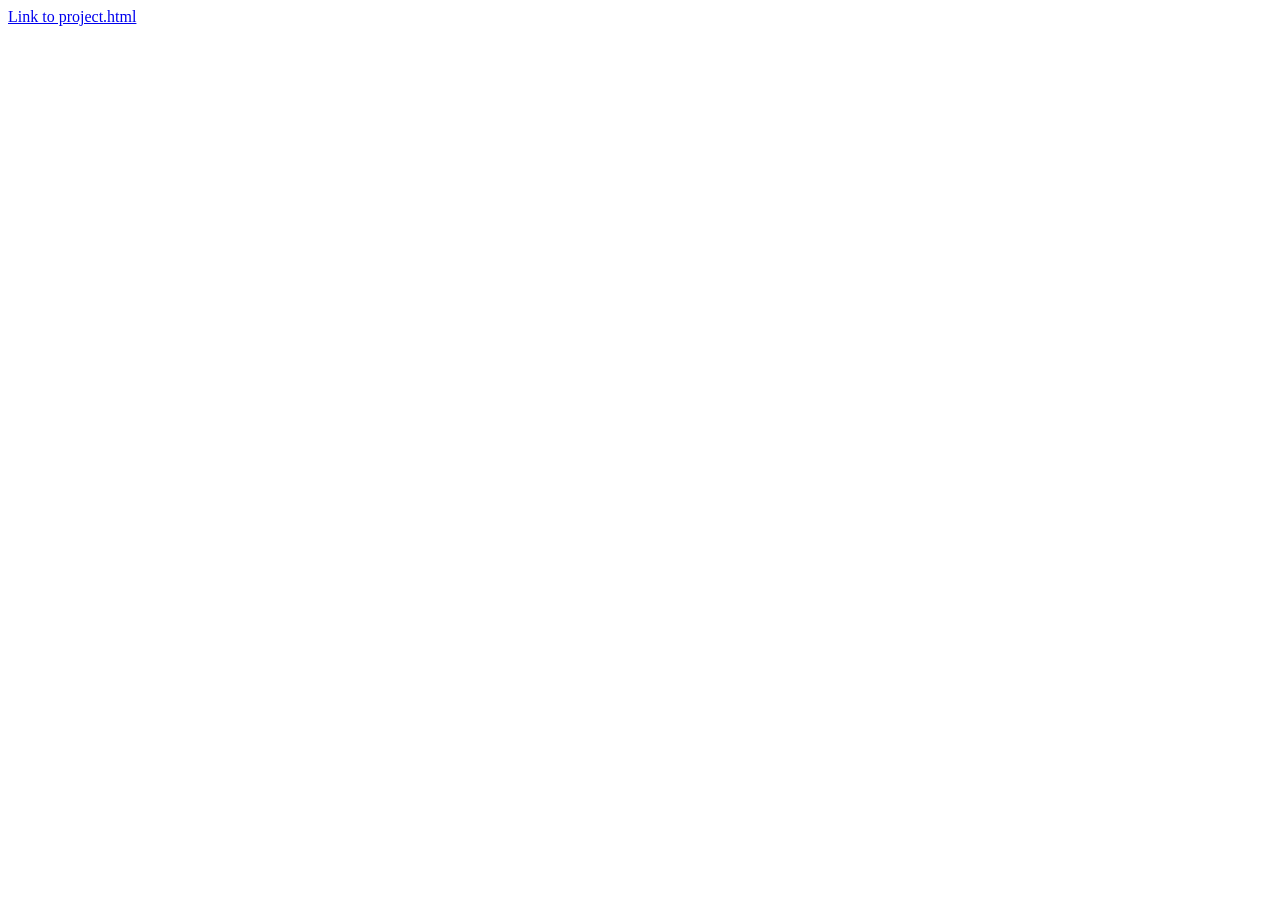
<file: index.html>
<!DOCTYPE html>
<html lang="en">
<head>
    <meta charset="UTF-8">
    <meta name="viewport" content="width=device-width, initial-scale=1.0">
    <title>Document</title>
</head>
<body>

    <a href="project.html">
        Link to project.html
    </a>
    
</body>
</html>
</file>
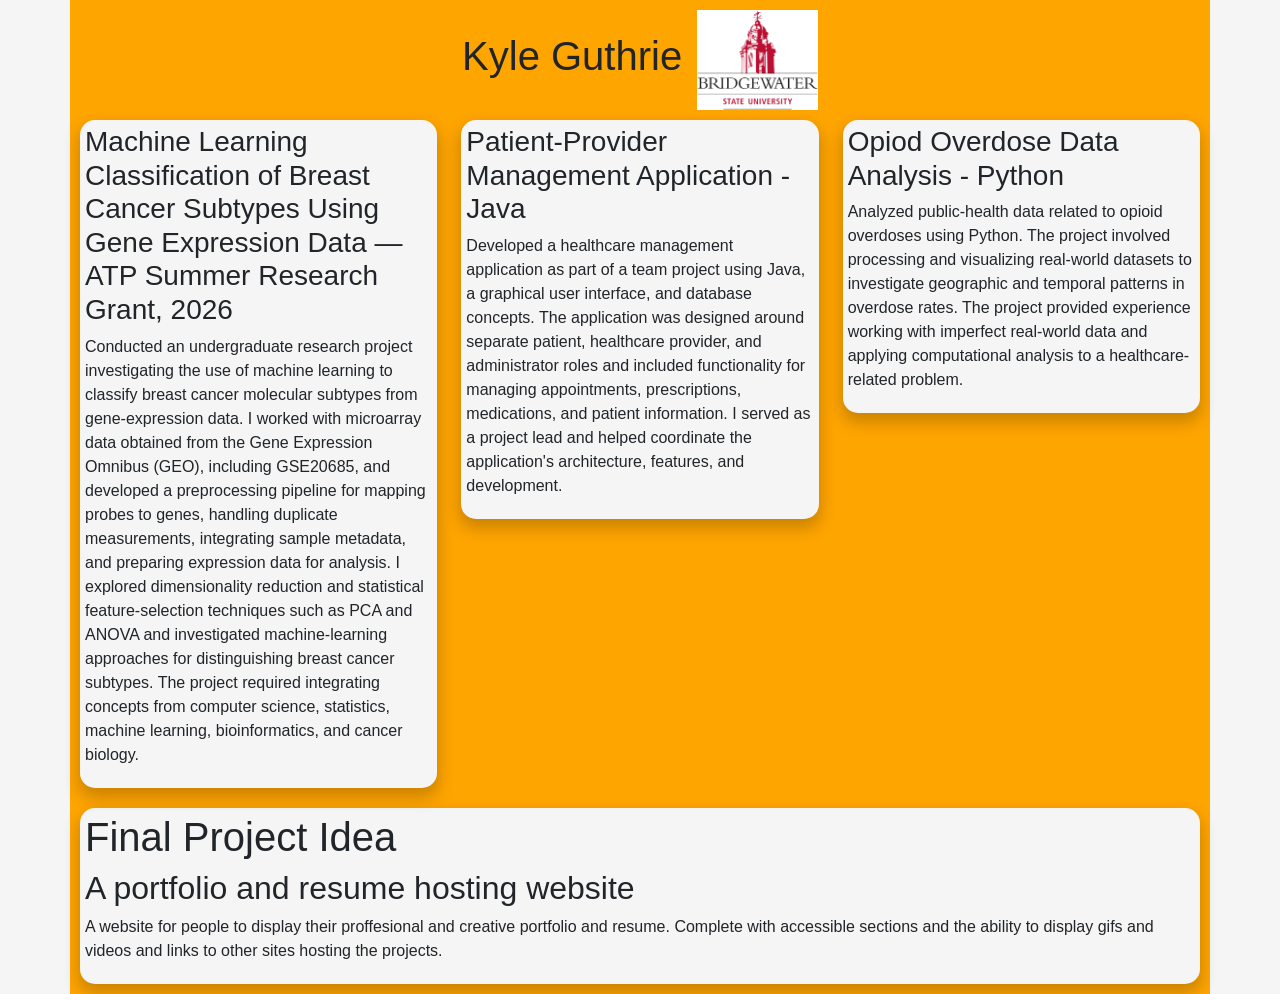
<file: project.html>
<!DOCTYPE html>
<html lang="en">
<head>
    <meta charset="UTF-8">
    <meta name="viewport" content="width=device-width, initial-scale=1.0">
    <title>Document</title>

    <!-- Importing Bootstrap -->
    <link href="https://cdn.jsdelivr.net/npm/bootstrap@5.3.8/dist/css/bootstrap.min.css" rel="stylesheet" integrity="sha384-sRIl4kxILFvY47J16cr9ZwB07vP4J8+LH7qKQnuqkuIAvNWLzeN8tE5YBujZqJLB" crossorigin="anonymous">
    
    <!-- Using embedded CSS - using @media -->
    <style>
        body {
            background-color: whitesmoke;
            font-family: Arial, Helvetica, sans-serif;
        }
        .container {
            background-color: antiquewhite;
            padding: 10px;
        }
        .project-card {
            background-color: whitesmoke;
            border-radius: 15px;
            padding: 5px;
            box-shadow: 0px 8px 16px 2px rgba(0, 0, 0, 0.2);
        }
        img {
            background-color: white;
            object-fit: cover;
        }

        .profile-section {
            display: flex;
            align-items: center;
            gap: 15px;
            padding-bottom: 10px;
        }

        #profile-image {
            
            height: 100px;
            object-fit: cover;
            
        }

        #final-project-section {
            margin-top: 20px;
        }

        /* Doing the @media specifications */

        /* This is for small screens */
        @media (max-width: 766px) {
            /* Remove the icon */
            #profile-image {
                display: none;
            }

            .container {
                background-color: skyblue;
            }
        }

        /* This is for a medium screen */
        @media (min-width: 768px) {

            .container {
                background-color:aquamarine;
            }

            .profile-section {
                justify-content: center;
            }

        }

        /* This is for a larger screen */
        @media (min-width: 992px){
            /* R */
            .container {
                background-color: orange;
            }
        }
    </style>
</head>
<body>

    <!-- Creating the greater container -->
     <div class="container">
        <div class="profile-section">
            <h1>
                Kyle Guthrie
            </h1>

                <img src="img/Bridgewater_State_University_logo.jpg" alt="a profile image" id="profile-image">
        </div>

        <!-- Creating the greater row -->
        <div class="row">
            <!-- Creating each column to hold the information -->
             <div class="col-12 col-lg-4">

                <div class="project-card">
                <h3>
                    Machine Learning Classification of Breast Cancer Subtypes Using Gene Expression Data — ATP Summer Research Grant, 2026
                </h3>
                <p>
                    Conducted an undergraduate research project investigating the use of machine learning to classify breast cancer molecular subtypes from gene-expression data. 
                    I worked with microarray data obtained from the Gene Expression Omnibus (GEO), including GSE20685, and developed a preprocessing pipeline for mapping probes to genes, handling duplicate measurements, 
                    integrating sample metadata, and preparing expression data for analysis. I explored dimensionality reduction and statistical feature-selection techniques such as PCA and ANOVA and investigated machine-learning approaches 
                    for distinguishing breast cancer subtypes. The project required integrating concepts from computer science, statistics, machine learning, bioinformatics, and cancer biology.
                </p>
                </div>
             </div>
             <div class="col-12 col-lg-4">
                <div class="project-card">
                <h3> Patient-Provider Management Application - Java</h3>
                <p>
                    Developed a healthcare management application as part of a team project using Java, a graphical user interface, and database concepts. 
                    The application was designed around separate patient, healthcare provider, and administrator roles and included functionality for managing appointments, prescriptions, medications, and patient information. 
                    I served as a project lead and helped coordinate the application's architecture, features, and development.
                </p>
                </div>
             </div>
             <div class="col-12 col-lg-4">
                <div class="project-card">
                <h3>Opiod Overdose Data Analysis - Python</h3>
                <p>
                    Analyzed public-health data related to opioid overdoses using Python. The project involved processing and visualizing real-world datasets to investigate geographic and temporal patterns in overdose rates. 
                    The project provided experience working with imperfect real-world data and applying computational analysis to a healthcare-related problem.
                </p>
                </div>
             </div>
        </div>

        <div class="project-card" id="final-project-section">
            <h1>Final Project Idea</h1>
            <h2>A portfolio and resume hosting website</h2>
            <p>A website for people to display their proffesional and creative portfolio and resume. Complete with accessible sections and the ability to display gifs and videos and links to other sites hosting the projects.</p>
        </div>
     </div>
    
    
</body>
</html>
</file>
